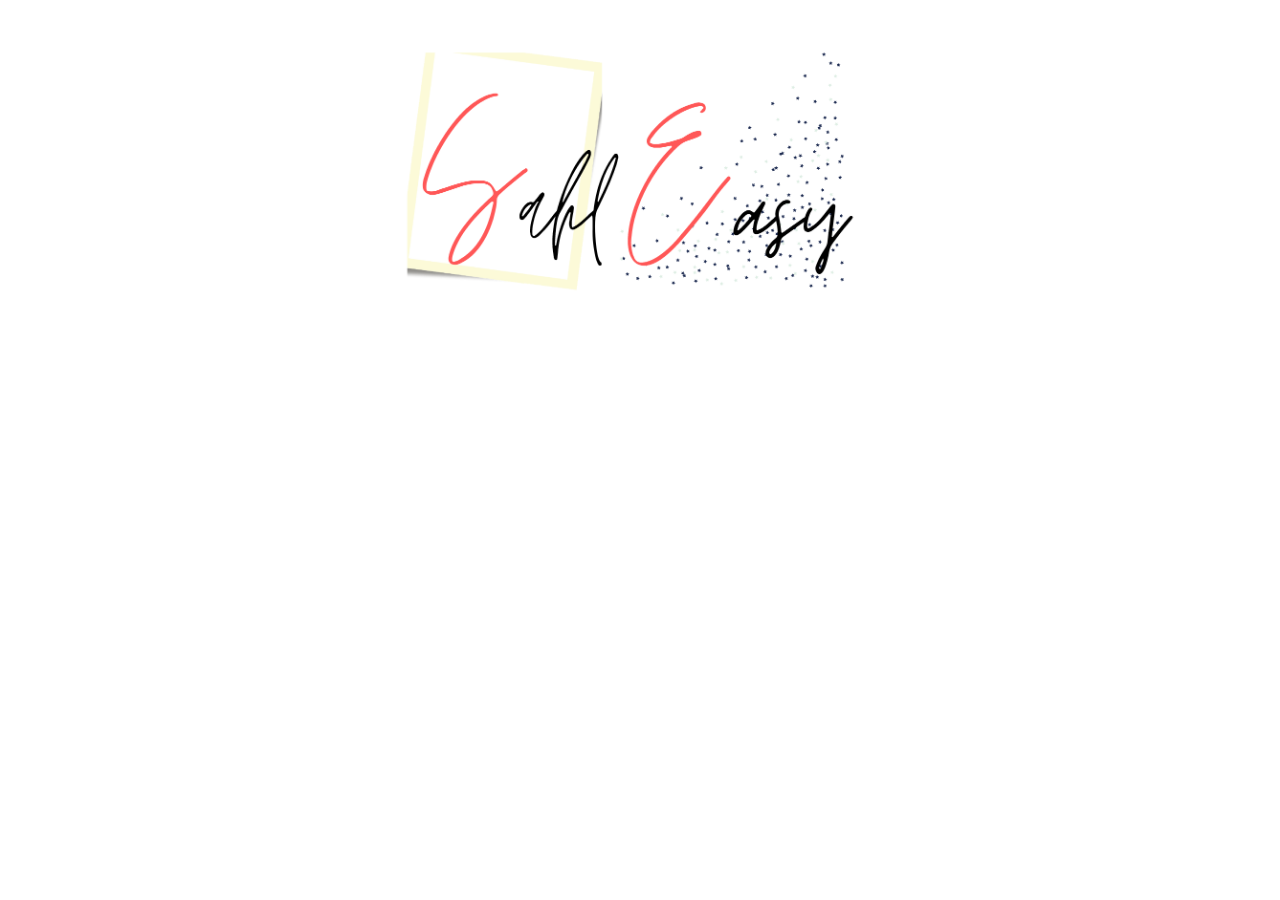
<file: index.html>
<!DOCTYPE html>
<html lang="en">
<head>
    <meta charset="UTF-8">
    <meta http-equiv="X-UA-Compatible" content="IE=edge">
    <meta name="viewport" content="width=device-width, initial-scale=1.0">
    <title>my shop</title>
    <link rel="shortcut icon" href="images/logo1.png" type="image/x-icon">
    <meta name="viewport" content="width=device-width, initial-scale=1.0">
    <link rel="stylesheet" href="css/style.css">
    <link rel="stylesheet" href="https://cdnjs.cloudflare.com/ajax/libs/font-awesome/5.15.3/css/all.min.css"/>
   
</head>
<body>
  <div class="canvalogo">
    <img src="images/logo.png" alt="">
  </div>

</body>
</html>
</file>
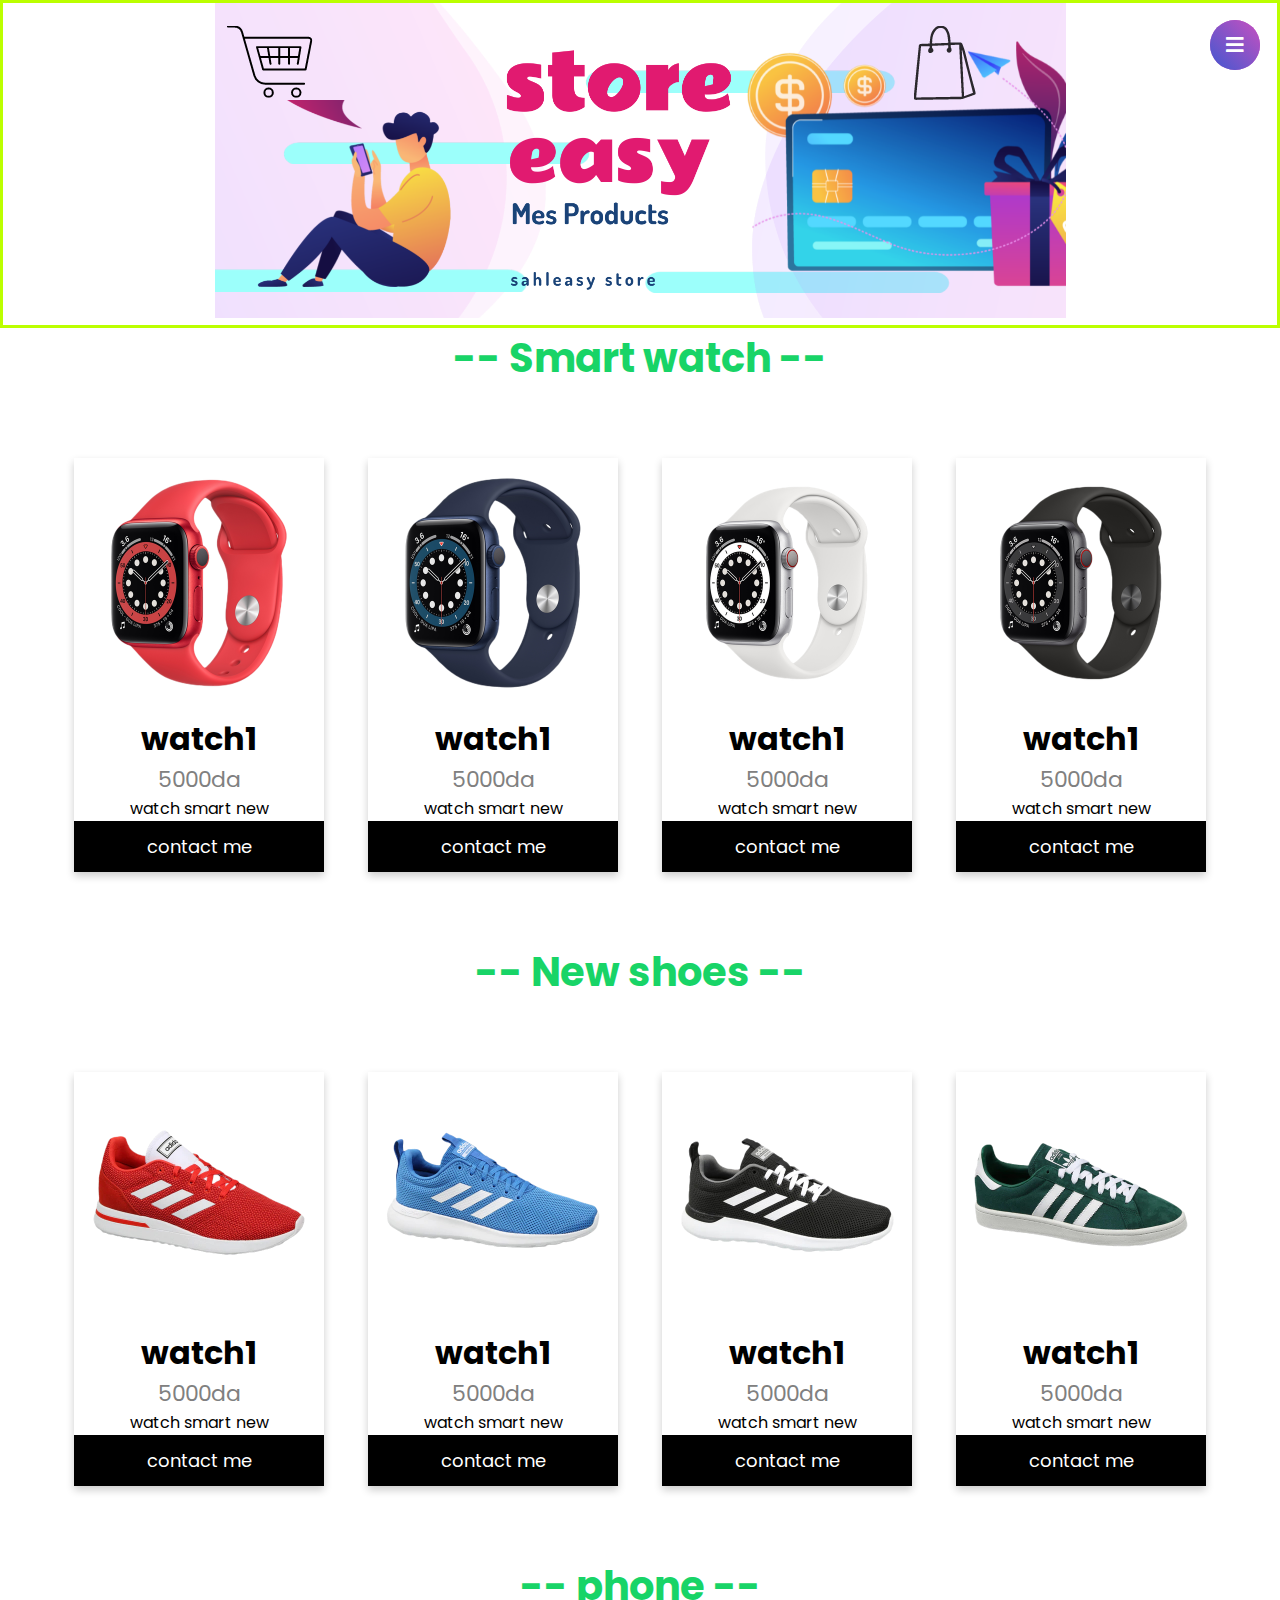
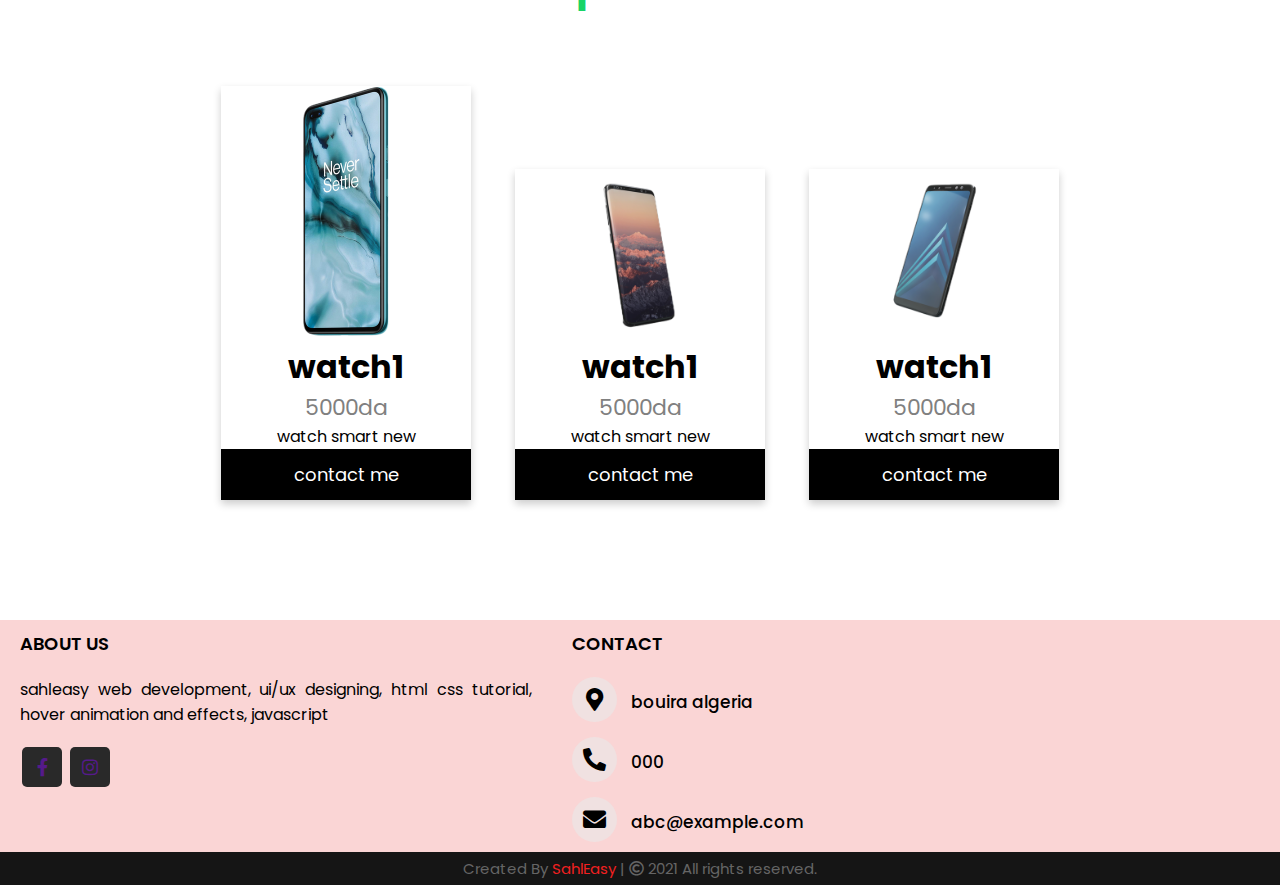
<file: store.html>
<!DOCTYPE html>
<html lang="en">
<head>
    <meta charset="UTF-8">
    <meta http-equiv="X-UA-Compatible" content="IE=edge">
    <meta name="viewport" content="width=device-width, initial-scale=1.0">
    <title>my shop</title>
    <link rel="shortcut icon" href="images/logo1.png" type="image/x-icon">
    <link rel="stylesheet" href="style.css">
    <link rel="stylesheet" href="https://cdnjs.cloudflare.com/ajax/libs/font-awesome/5.15.3/css/all.min.css"/>
    <meta name="viewport" content="width=device-width, initial-scale=1.0">
</head>
<body>
    <div class="headimg"><img src="images/Couverture store.png" alt=""></div>
    <input type="checkbox" id="active">
      <label for="active" class="menu-btn"><i class="fas fa-bars"></i></label>
      <div class="wrapper">
         <ul>
            <li><a href="index.html">Home</a></li>
            <li><a href="#">About</a></li>
            <li><a href="#">Services</a></li>
            <li><a href="store.html">store</a></li>
            <li><a href="#">contact</a></li>
         </ul>
      </div>
    <div class="title">
        <h1> -- Smart watch --</h1>
    </div>
    <div class="prodect">
  <div class="card">
      <img src="images/watch1.png" alt="" style="width: 100%;">
      <h1>watch1</h1>
      <p class="price">5000da</p>
      <p>watch smart new </p>
      <p><button>contact me</button></p>
  </div>  
  <div class="card">
    <img src="images/watch2.png" alt="" style="width: 100%;">
    <h1>watch1</h1>
    <p class="price">5000da</p>
    <p>watch smart new </p>
    <p><button>contact me</button></p>
</div>  
<div class="card">
    <img src="images/watch3.png" alt="" style="width: 100%;">
    <h1>watch1</h1>
    <p class="price">5000da</p>
    <p>watch smart new </p>
    <p><button>contact me</button></p>
</div>  
<div class="card">
    <img src="images/watch4.png" alt="" style="width: 100%;">
    <h1>watch1</h1>
    <p class="price">5000da</p>
    <p>watch smart new </p>
    <p><button>contact me</button></p>
</div> 
</div> 
<div class="title">
    <h1> -- New shoes --</h1>
</div>
<div class="prodect">
    <div class="card">
        <img src="images/shoe1.png" alt="" style="width: 100%;">
        <h1>watch1</h1>
        <p class="price">5000da</p>
        <p>watch smart new </p>
        <p><button>contact me</button></p>
    </div>  
    <div class="card">
      <img src="images/shoe2.png" alt="" style="width: 100%;">
      <h1>watch1</h1>
      <p class="price">5000da</p>
      <p>watch smart new </p>
      <p><button>contact me</button></p>
  </div>  
  <div class="card">
      <img src="images/shoe3.png" alt="" style="width: 100%;">
      <h1>watch1</h1>
      <p class="price">5000da</p>
      <p>watch smart new </p>
      <p><button>contact me</button></p>
  </div>  
  <div class="card">
      <img src="images/shoe4.png" alt="" style="width: 100%;">
      <h1>watch1</h1>
      <p class="price">5000da</p>
      <p>watch smart new </p>
      <p><button>contact me</button></p>
  </div> 
  </div> 
  <div class="title">
    <h1> -- phone --</h1>
</div>
  <div class="prodect"> 
  <div class="card">
      <img src="images/phone1.png" alt="" style="width: 100%;">
      <h1>watch1</h1>
      <p class="price">5000da</p>
      <p>watch smart new </p>
      <p><button>contact me</button></p>
  </div>  
  <div class="card">
      <img src="images/phone2.png" alt="" style="width: 100%;">
      <h1>watch1</h1>
      <p class="price">5000da</p>
      <p>watch smart new </p>
      <p><button>contact me</button></p>
  </div> 
  <div class="card">
    <img src="images/phone3.png" alt="" style="width: 100%;">
    <h1>watch1</h1>
    <p class="price">5000da</p>
    <p>watch smart new </p>
    <p><button>contact me</button></p>
</div> 
  </div>
  <footer>
    <div class="main-content">
      <div class="left box">
        <h2>About us</h2>
        <div class="content">
          <p>sahleasy web development, ui/ux designing, html css tutorial, hover animation and effects, javascript</p>
          <div class="social">
            <a href=""><span class="fab fa-facebook-f"></span></a>
            <a href=""><span class="fab fa-instagram"></span></a>
          </div>
        </div>
      </div>
      <div class="center box">
        <h2>contact</h2>
        <div class="content">
          <div class="place">
            <span class="fas fa-map-marker-alt"></span>
            <span class="text">bouira algeria </span>
          </div>
          <div class="phone">
            <span class="fas fa-phone-alt"></span>
            <span class="text">000</span>
          </div>
          <div class="email">
            <span class="fas fa-envelope"></span>
            <span class="text">abc@example.com</span>
          </div>
        </div>
      </div>
    </div>
  </footer>
  <div class="bottom">
    <center>
      <span class="credit">Created By <a href="">SahlEasy</a> | </span>
      <span class="far fa-copyright"></span><span> 2021 All rights reserved.</span>
    </center>
  </div>
</body>
</html>
</file>
<file: css/style.css>
@import url('https://fonts.googleapis.com/css?family=Poppins:400,500,600,700&display=swap');
*{
    padding: 0;
    margin: 0;
    box-sizing: border-box;
  font-family: 'Poppins', sans-serif;
}
.headimg{
  text-align: center;
  border: 3px solid rgb(187, 255, 0);
  max-width: 100%;
}
.headimg img{
  max-width: 95%;
  height: auto;
}
.texttiter{
box-sizing: border-box;
padding-right: 15px;
padding-left: 15px;
color: #1b1b1b;
font-weight: 300;
text-align: left;
margin: .4em 0 0 0;
line-height: 1.2em;
margin-top:60px;
}
.service{
display: flex;
text-align: justify;
box-sizing: border-box;
padding-right: 15px;
padding-left: 15px;
margin: 30px;
justify-content: space-between;
  
}

.descp{
  text-align: justify;
  box-sizing: border-box;
  flex-basis: 60%;
  
}
.descp p{
  line-height: 1.5;
  margin: 0 0 1.3em;

}
.canvalogo{
  text-align: center;
  height: 300px;
  margin-top: 20px;
  top: 20px;
  width: 100%;

}
.canvalogo img{
  width: auto;
  height: 300px;
}
.col{
  margin-bottom: 30px;
  padding: 20px;
  text-align: center;
  width: 100%;
 
}
.coloncard{
  width: 280px;
  height: 280px;
  display: inline-block;
  border-radius: 10%;
  padding: 5px 10px;
  margin: 10px 10px;
  cursor: pointer;
  background-position: center;
  background-size: cover;
  box-shadow: 5px 5px 5px rgba(75, 68, 68, 0.2);
  transition: 0.5s;

}
.coloncard img{
  width: 100%;
  border-radius: 5%;
  height: 150px;
}
.coloncard:hover{
transform:translateY(-10px);
color: rgb(77, 136, 80);
}
.barcolon{
  float: right;
  width: 30%;
  margin-bottom: 20px;
  margin-right: 60px;
  padding-bottom: 7px;
  text-align: justify;
  font-family: Verdana, Geneva, sans-serif;
  font-size: 14px;
  line-height: 21px;
  position: relative;
}
.barcolon h3 a{
  text-decoration: none;
  color: #1a1a1a;
  box-shadow: 5px 5px  rgba(231, 227, 227, 0.2);
}

.barcolon h3 a:hover{
  color: #9be2e2;
}
.wrapper{
    position: fixed;
    top: 0;
    left: 0;
    height: 100%;
    width: 100%;
    background: linear-gradient(-135deg, #c850c0, #4158d0);
    clip-path: circle(25px at calc(100% - 45px) 45px);
    transition: all 0.3s ease-in-out;
  }
  #active:checked ~ .wrapper{
    clip-path: circle(75%);
  }
  .menu-btn{
    position: fixed;
    z-index: 2;
    right: 20px;
    top: 20px;
    height: 50px;
    width: 50px;
    text-align: center;
    line-height: 50px;
    border-radius: 50%;
    font-size: 20px;
    color: #fff;
    cursor: pointer;
    background: linear-gradient(-135deg, #c850c0, #4158d0);
    transition: all 0.3s ease-in-out;
  }
  #active:checked ~ .menu-btn{
    background: #fff;
    color: #4158d0;
  }
  #active:checked ~ .menu-btn i:before{
    content: "\f00d";
  }
  .wrapper ul{
    position: absolute;
    top: 50%;
    left: 50%;
    transform: translate(-50%, -50%);
    list-style: none;
    text-align: center;
  }
  .wrapper ul li{
    margin: 15px 0;
  }
  .wrapper ul li a{
    color: none;
    text-decoration: none;
    font-size: 30px;
    font-weight: 500;
    padding: 5px 30px;
    color: #fff;
    position: relative;
    line-height: 50px;
    transition: all 0.3s ease;
  }
  .wrapper ul li a:after{
    position: absolute;
    content: "";
    background: #fff;
    width: 100%;
    height: 50px;
    left: 0;
    border-radius: 50px;
    transform: scaleY(0);
    z-index: -1;
    transition: transform 0.3s ease;
  }
  .wrapper ul li a:hover:after{
    transform: scaleY(1);
  }
  .wrapper ul li a:hover{
    color: #4158d0;
  }
  input[type="checkbox"]{
    display: none;
  }
.prodect{
    padding: 20px;
    text-align: center;
    margin: 30px;
}
.card{
    box-shadow: 0 4px 8px 0 rgba(0, 0, 0, 0.2);
    max-width: 250px;
    margin: 20px;
    text-align: center;
    display: inline-block;
    transition: 0.5s;
}
.card:hover{
  transform:translateY(-10px);
color: rgb(77, 136, 80);
}
.price{
    color: gray;
    font-size: 22px;
}
.card button{
    border: none;
    outline: 0;
    padding: 12px;
    color: white;
    background-color: rgb(54, 52, 52);
    text-align: center;
    cursor: pointer;
    width: 100%;
    font-size: 18px;
}
.card button:hover{
    opacity: 0.7;
}
.card button a{
  text-decoration: none;
  color: rgb(55, 231, 69);
  color: rgb(228, 240, 229);
  text-align: center;
  cursor: pointer;
  width: 100%;
  font-size: 18px;

}
.title{
    text-align: center;
    color: rgb(24, 212, 103);
    font-size: 20px;
    font-weight: initial;
}

footer{
  width: 100%;
  background: rgb(250, 213, 213);
  margin-top: 50px;
  display: inline-flex;
}
.main-content{
  display: flex;
}
.main-content .box{
  flex-basis: 50%;
  padding: 10px 20px;
}
.box h2{
  font-size: 1.125rem;
  font-weight: 600;
  text-transform: uppercase;
}
.box .content{
  margin: 20px 0 0 0;
  
}
.box .content:before{
  position: absolute;
  content: '';
  top: -10px;
  height: 2px;
  width: 100%;
  background: #e9dada;
}
.box .content:after{
  position: absolute;
  content: '';
  height: 2px;
  width: 15%;
  background: #f12020;
  top: -10px;
}
.left .content p{
  text-align: justify;
}
.left .content .social{
  margin: 20px 0 0 0;
}
.left .content .social a{
  padding: 0 2px;
}
.left .content .social a span{
  height: 40px;
  width: 40px;
  background: #292929;
  line-height: 40px;
  text-align: center;
  font-size: 18px;
  border-radius: 5px;
  transition: 0.3s;
}
.left .content .social a span:hover{
  background: #f12020;
}
.center .content .fas{
  font-size: 1.4375rem;
  background: #f0e1e1;
  height: 45px;
  width: 45px;
  line-height: 45px;
  text-align: center;
  border-radius: 50%;
  transition: 0.3s;
  cursor: pointer;
}
.center .content .fas:hover{
  background: #f12020;
}
.center .content .text{
  font-size: 1.0625rem;
  font-weight: 500;
  padding-left: 10px;
}
.center .content .phone{
  margin: 15px 0;
}
.bottom center{
  padding: 5px;
  font-size: 0.9375rem;
  background: #151515;
}
.bottom center span{
  color: #656565;
}
.bottom center a{
  color: #f12020;
  text-decoration: none;
}
.bottom center a:hover{
  text-decoration: underline;
}
@media screen and (max-width: 900px) {
  footer{
    position: relative;
    bottom: 0px;
    width: 95%;
    display: block;
  }
  .main-content{
    flex-wrap: wrap;
    flex-direction: column;
  }
  .main-content .box{
    margin: 5px 0;
  }
  .service{
    display: block;
  }
   .service img{
    width: 300px;
    height: 200px;

  }
  
  .canvalogo{
    text-align: center;
    height: 200px;
    margin-top: 20px;
    top: 20px;
    width: 90%;
  
  }
  .canvalogo img{
    width: auto;
    height: 200px;
  }
 
  .col{
    width:100%;
  }
  .barcolon{
     width: 100%;
    margin-right: 10px;
  margin-left: 10px;
    text-align:center;
  } 
}
</file>
<file: style.css>
@import url('https://fonts.googleapis.com/css?family=Poppins:400,500,600,700&display=swap');
*{
    padding: 0;
    margin: 0;
    box-sizing: border-box;
  font-family: 'Poppins', sans-serif;
}
.headimg{
  text-align: center;
  border: 3px solid rgb(187, 255, 0);
  max-width: 100%;
}
.headimg img{
  max-width: 95%;
  height: auto;
}
.canvalogo{
  text-align: center;
  height: 300px;
  margin-top: 20px;
  top: 20px;
  width: 100%;

}
.canvalogo img{
  width: auto;
  height: 300px;
}
.col{
  margin-bottom: 30px;
  padding: 20px;
  text-align: center;
  width: 100%;
 
}
.coloncard{
  width: 280px;
  height: 280px;
  display: inline-block;
  border-radius: 10%;
  padding: 5px 10px;
  margin: 10px 10px;
  cursor: pointer;
  background-position: center;
  background-size: cover;
  box-shadow: 5px 5px 5px rgba(75, 68, 68, 0.2);
  transition: 0.5s;

}
.coloncard img{
  width: 100%;
  border-radius: 5%;
  height: 150px;
}
.coloncard:hover{
transform:translateY(-10px);
color: rgb(77, 136, 80);
}
.barcolon{
  float: right;
  width: 30%;
  margin-bottom: 20px;
  margin-right: 60px;
  padding-bottom: 7px;
  text-align: justify;
  font-family: Verdana, Geneva, sans-serif;
  font-size: 14px;
  line-height: 21px;
  position: relative;
}
.barcolon h3 a{
  text-decoration: none;
  color: #1a1a1a;
  box-shadow: 5px 5px  rgba(231, 227, 227, 0.2);
}

.barcolon h3 a:hover{
  color: #9be2e2;
}
.wrapper{
    position: fixed;
    top: 0;
    left: 0;
    height: 100%;
    width: 100%;
    background: linear-gradient(-135deg, #c850c0, #4158d0);
    clip-path: circle(25px at calc(100% - 45px) 45px);
    transition: all 0.3s ease-in-out;
  }
  #active:checked ~ .wrapper{
    clip-path: circle(75%);
  }
  .menu-btn{
    position: fixed;
    z-index: 2;
    right: 20px;
    top: 20px;
    height: 50px;
    width: 50px;
    text-align: center;
    line-height: 50px;
    border-radius: 50%;
    font-size: 20px;
    color: #fff;
    cursor: pointer;
    background: linear-gradient(-135deg, #c850c0, #4158d0);
    transition: all 0.3s ease-in-out;
  }
  #active:checked ~ .menu-btn{
    background: #fff;
    color: #4158d0;
  }
  #active:checked ~ .menu-btn i:before{
    content: "\f00d";
  }
  .wrapper ul{
    position: absolute;
    top: 50%;
    left: 50%;
    transform: translate(-50%, -50%);
    list-style: none;
    text-align: center;
  }
  .wrapper ul li{
    margin: 15px 0;
  }
  .wrapper ul li a{
    color: none;
    text-decoration: none;
    font-size: 30px;
    font-weight: 500;
    padding: 5px 30px;
    color: #fff;
    position: relative;
    line-height: 50px;
    transition: all 0.3s ease;
  }
  .wrapper ul li a:after{
    position: absolute;
    content: "";
    background: #fff;
    width: 100%;
    height: 50px;
    left: 0;
    border-radius: 50px;
    transform: scaleY(0);
    z-index: -1;
    transition: transform 0.3s ease;
  }
  .wrapper ul li a:hover:after{
    transform: scaleY(1);
  }
  .wrapper ul li a:hover{
    color: #4158d0;
  }
  input[type="checkbox"]{
    display: none;
  }
.prodect{
    padding: 20px;
    text-align: center;
    margin: 30px;
}
.card{
    box-shadow: 0 4px 8px 0 rgba(0, 0, 0, 0.2);
    max-width: 250px;
    margin: 20px;
    text-align: center;
    display: inline-block;
    transition: 0.5s;
}
.card:hover{
  transform:translateY(-10px);
color: rgb(77, 136, 80);
}
.price{
    color: gray;
    font-size: 22px;
}
.card button{
    border: none;
    outline: 0;
    padding: 12px;
    color: white;
    background-color: #000;
    text-align: center;
    cursor: pointer;
    width: 100%;
    font-size: 18px;
}
.card button:hover{
    opacity: 0.7;
}
.title{
    text-align: center;
    color: rgb(24, 212, 103);
    font-size: 20px;
    font-weight: initial;
}

footer{
  width: 100%;
  background: rgb(250, 213, 213);
  margin-top: 50px;
  display: inline-flex;
}
.main-content{
  display: flex;
}
.main-content .box{
  flex-basis: 50%;
  padding: 10px 20px;
}
.box h2{
  font-size: 1.125rem;
  font-weight: 600;
  text-transform: uppercase;
}
.box .content{
  margin: 20px 0 0 0;
  
}
.box .content:before{
  position: absolute;
  content: '';
  top: -10px;
  height: 2px;
  width: 100%;
  background: #e9dada;
}
.box .content:after{
  position: absolute;
  content: '';
  height: 2px;
  width: 15%;
  background: #f12020;
  top: -10px;
}
.left .content p{
  text-align: justify;
}
.left .content .social{
  margin: 20px 0 0 0;
}
.left .content .social a{
  padding: 0 2px;
}
.left .content .social a span{
  height: 40px;
  width: 40px;
  background: #292929;
  line-height: 40px;
  text-align: center;
  font-size: 18px;
  border-radius: 5px;
  transition: 0.3s;
}
.left .content .social a span:hover{
  background: #f12020;
}
.center .content .fas{
  font-size: 1.4375rem;
  background: #f0e1e1;
  height: 45px;
  width: 45px;
  line-height: 45px;
  text-align: center;
  border-radius: 50%;
  transition: 0.3s;
  cursor: pointer;
}
.center .content .fas:hover{
  background: #f12020;
}
.center .content .text{
  font-size: 1.0625rem;
  font-weight: 500;
  padding-left: 10px;
}
.center .content .phone{
  margin: 15px 0;
}
.bottom center{
  padding: 5px;
  font-size: 0.9375rem;
  background: #151515;
}
.bottom center span{
  color: #656565;
}
.bottom center a{
  color: #f12020;
  text-decoration: none;
}
.bottom center a:hover{
  text-decoration: underline;
}
@media screen and (max-width: 900px) {
  .canvalogo{
    text-align: center;
    height: 200px;
    margin-top: 20px;
    top: 20px;
    width: 90%;
  
  }
  .canvalogo img{
    width: auto;
    height: 200px;
  }
  footer{
    position: relative;
    bottom: 0px;
  }
  .main-content{
    flex-wrap: wrap;
    flex-direction: column;
  }
  .main-content .box{
    margin: 5px 0;
  }
  .col{
    width:100%;
  }
  .barcolon{
     width: 100%;
    margin-right: 10px;
  margin-left: 10px;
    text-align:center;
  } 
}
</file>
